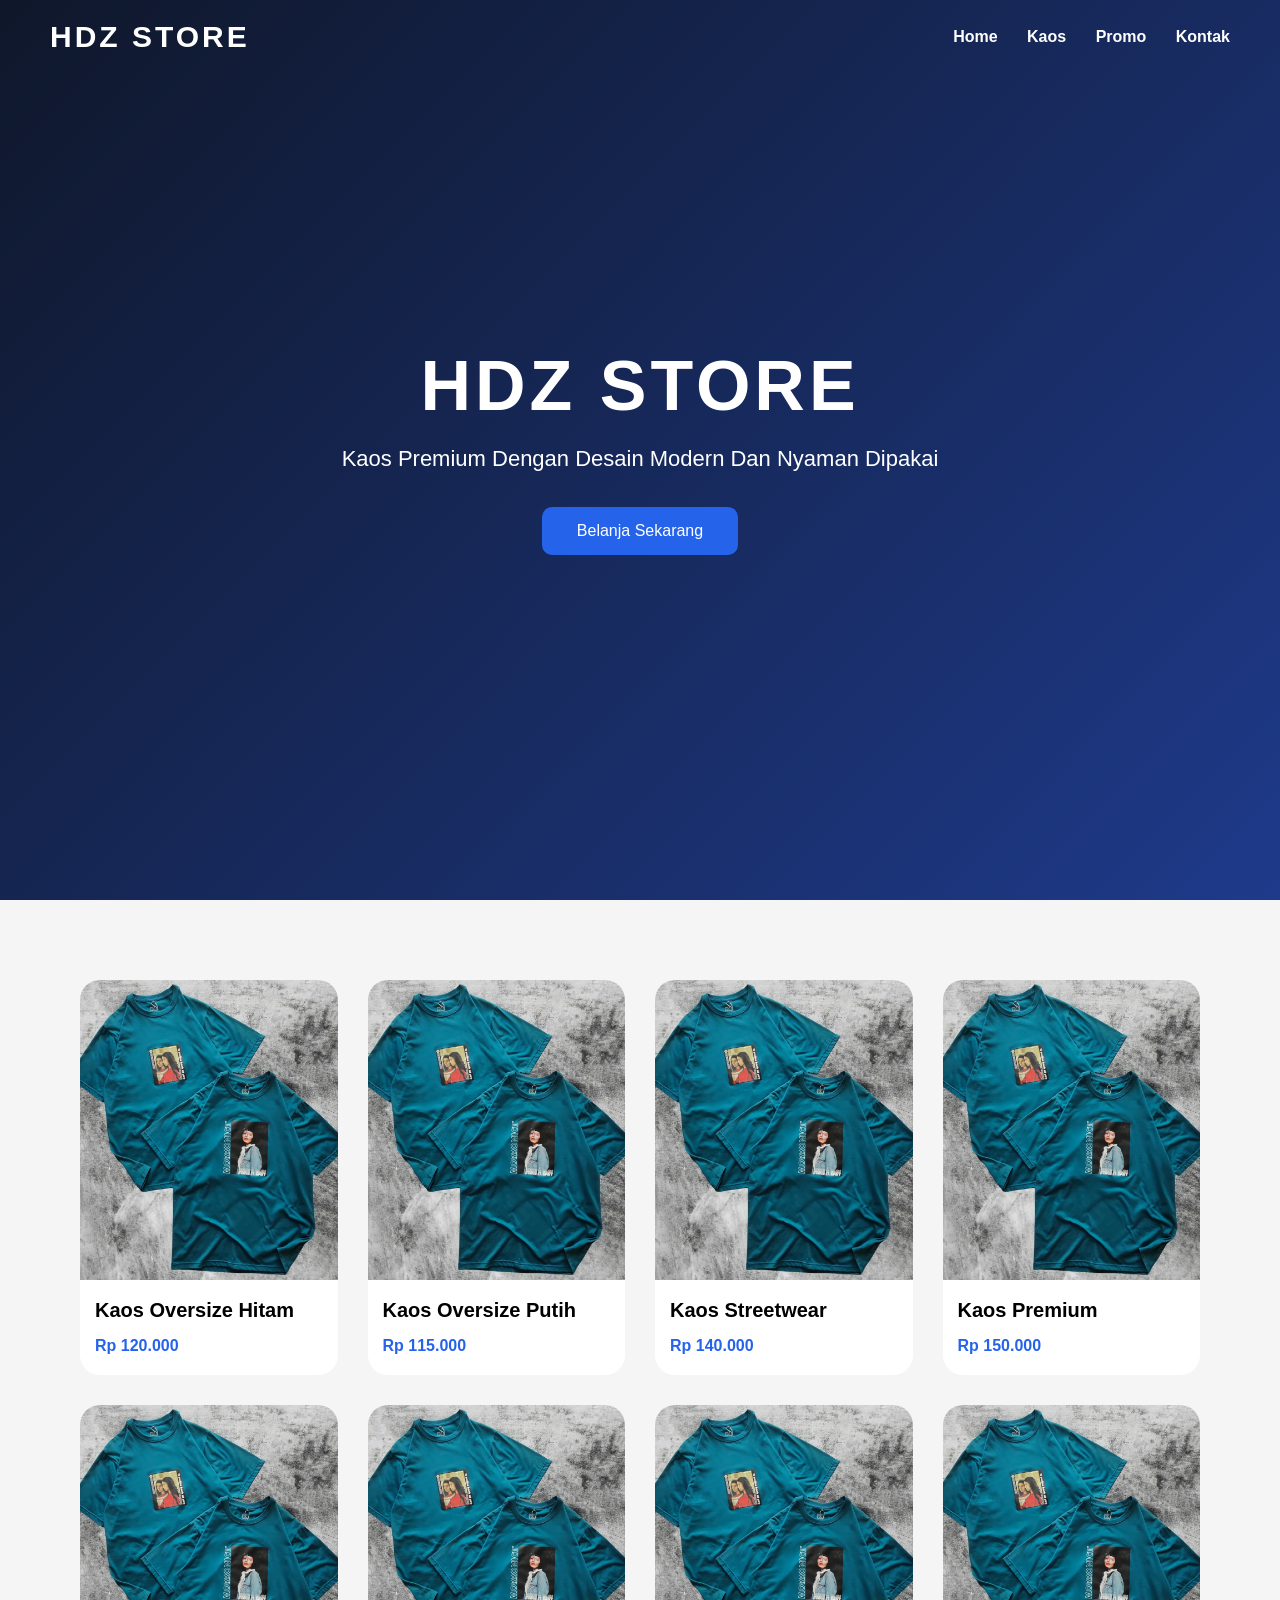
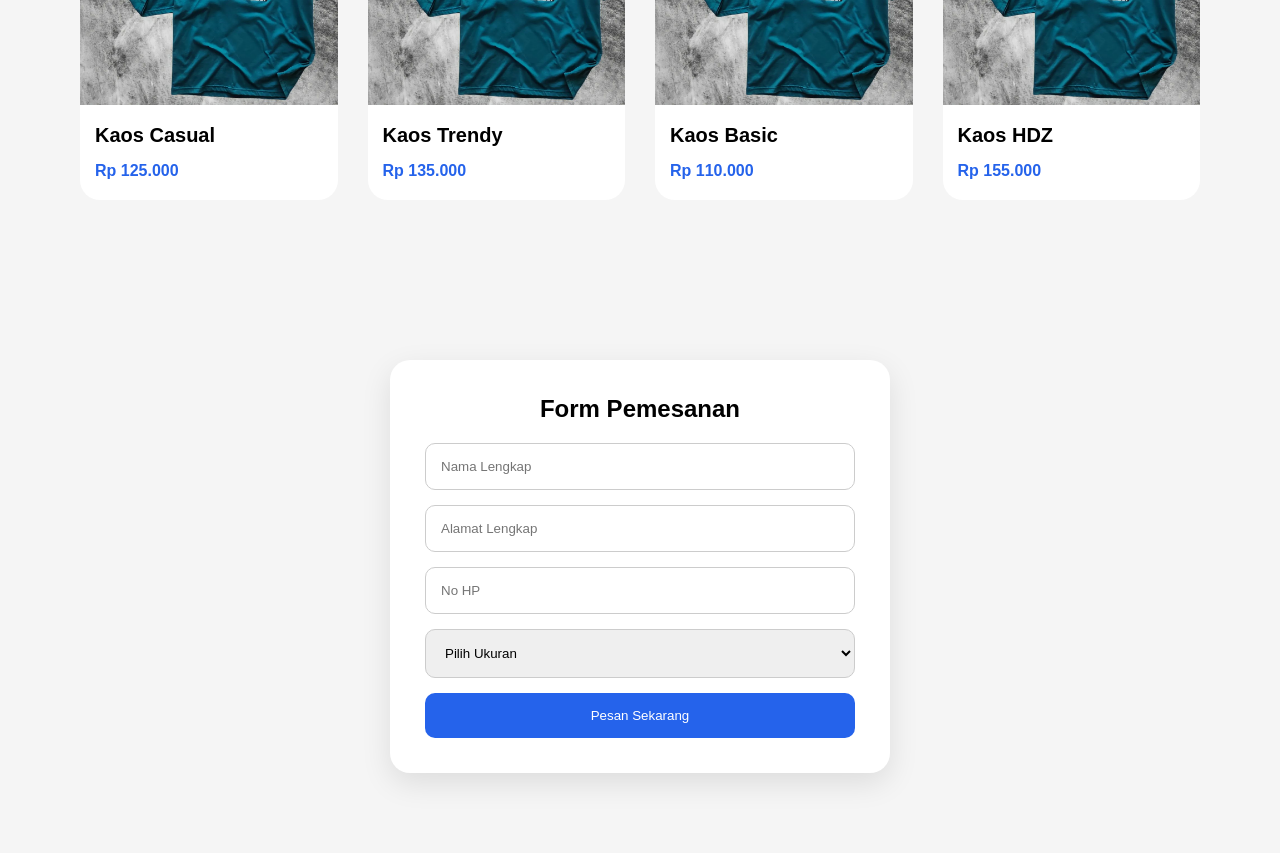
<file: index.html>
<!DOCTYPE html>
<html lang="id">

<head>
    <meta charset="UTF-8">
    <meta name="viewport" content="width=device-width, initial-scale=1.0">
    <title>HDZ STORE</title>

</head>

<body>

    <!-- Navbar -->

    <nav id="navbar">

        <h2 class="logo">HDZ STORE</h2>

        <div class="menu">

            <a href="#">Home</a>
            <a href="#">Kaos</a>
            <a href="#">Promo</a>
            <a href="#">Kontak</a>

        </div>

    </nav>



    <!-- Hero -->

    <section class="hero">

        <h1>HDZ STORE</h1>

        <p>
            Kaos Premium Dengan Desain Modern Dan Nyaman Dipakai
        </p>

        <a href="#checkout" class="btn">

            Belanja Sekarang

        </a>

    </section>



    <!-- Produk -->

    <section class="products">

        <div class="card">

            <img src="img/kaos grmt1.jpg">

            <h3>Kaos Oversize Hitam</h3>

            <p>Rp 120.000</p>

        </div>



        <div class="card">

            <img src="img/kaos grmt1.jpg">

            <h3>Kaos Oversize Putih</h3>

            <p>Rp 115.000</p>

        </div>



        <div class="card">

            <img src="img/kaos grmt1.jpg">

            <h3>Kaos Streetwear</h3>

            <p>Rp 140.000</p>

        </div>



        <div class="card">

            <img src="img/kaos grmt1.jpg">

            <h3>Kaos Premium</h3>

            <p>Rp 150.000</p>

        </div>



        <div class="card">

            <img src="img/kaos grmt1.jpg">

            <h3>Kaos Casual</h3>

            <p>Rp 125.000</p>

        </div>



        <div class="card">

            <img src="img/kaos grmt1.jpg">

            <h3>Kaos Trendy</h3>

            <p>Rp 135.000</p>

        </div>



        <div class="card">

            <img src="img/kaos grmt1.jpg">

            <h3>Kaos Basic</h3>

            <p>Rp 110.000</p>

        </div>



        <div class="card">

            <img src="img/kaos grmt1.jpg">

            <h3>Kaos HDZ</h3>

            <p>Rp 155.000</p>

        </div>

    </section>



    <!-- Form -->

    <section class="checkout" id="checkout">

        <h2>Form Pemesanan</h2>

        <form id="orderForm">

            <input type="text" placeholder="Nama Lengkap" required>

            <input type="text" placeholder="Alamat Lengkap" required>

            <input type="number" placeholder="No HP" required>


            <select required>

                <option>Pilih Ukuran</option>

                <option>S</option>
                <option>M</option>
                <option>L</option>
                <option>XL</option>

            </select>


            <button type="submit">

                Pesan Sekarang

            </button>

        </form>

    </section>



    <!-- Spinner -->

    <div id="loading" class="loading hide">

        <div class="spinner"></div>

        <h3>Memproses Pesanan...</h3>

    </div>



<script>

const form=document.getElementById("orderForm");

const loading=document.getElementById("loading");


form.addEventListener("submit",function(e){

e.preventDefault();

document.querySelector(".checkout").style.display="none";

loading.classList.remove("hide");

});


window.addEventListener("scroll",function(){

let nav=document.getElementById("navbar");

if(window.scrollY>50){

nav.classList.add("scrolled");

}

else{

nav.classList.remove("scrolled");

}

});

</script>

</body>

</html>

<style>
    *{
    margin:0;
    padding:0;
    box-sizing:border-box;
    font-family:Arial,sans-serif;
}

body{
    background:#f5f5f5;
}


/* NAVBAR */

nav{

    position:fixed;

    top:0;

    width:100%;

    padding:20px 50px;

    display:flex;

    justify-content:space-between;

    align-items:center;

    transition:.4s;

    z-index:1000;

}

nav.scrolled{

    background:#111827;

    box-shadow:0 5px 20px rgba(0,0,0,.2);

}

.logo{

    color:white;

    font-size:30px;

    font-weight:bold;

    letter-spacing:3px;

}

.menu a{

    color:white;

    text-decoration:none;

    margin-left:25px;

    font-weight:bold;

    transition:0.3s;

}

.menu a:hover{

    color:#60a5fa;

}



/* HERO */

.hero{

    height:100vh;

    display:flex;

    justify-content:center;

    align-items:center;

    flex-direction:column;

    text-align:center;

    background:linear-gradient(135deg,#0f172a,#1e3a8a);

    color:white;

    padding:20px;

}


@keyframes fadeSlide{

0%{

opacity:0;

transform:translateY(50px);

}

100%{

opacity:1;

transform:translateY(0);

}

}


.hero h1{

font-size:70px;

letter-spacing:4px;

animation:fadeSlide 1s ease forwards;

}


.hero p{

font-size:22px;

margin-top:20px;

max-width:600px;

animation:fadeSlide 1.5s ease forwards;

}



/* BUTTON */

@keyframes pulse{

0%{

transform:scale(1);

}

50%{

transform:scale(1.1);

}

100%{

transform:scale(1);

}

}


.btn{

margin-top:35px;

padding:15px 35px;

background:#2563eb;

color:white;

border-radius:10px;

text-decoration:none;

animation:pulse 1.5s infinite;

transition:.3s;

}


.btn:hover{

transform:translateY(-5px) scale(1.05);

background:#1d4ed8;

animation-play-state:paused;

}




/* PRODUK */

.products{

padding:80px;

display:grid;

grid-template-columns:repeat(4,1fr);

gap:30px;

max-width:1400px;

margin:auto;

}



.card{

background:white;

border-radius:20px;

overflow:hidden;

transition:

transform .3s ease,

box-shadow .3s ease,

background .3s ease;

cursor:pointer;

}


.card img{

width:100%;

height:300px;

object-fit:cover;

}


.card h3{

padding:15px;

font-size:20px;

}


.card p{

padding:0 15px 20px;

color:#2563eb;

font-weight:bold;

}


.card:hover{

transform:

translateY(-10px)

scale(1.05);

box-shadow:

0 20px 40px rgba(0,0,0,.2);

background:#eff6ff;

}




/* FORM */

.checkout{

width:500px;

max-width:90%;

margin:80px auto;

background:white;

padding:35px;

border-radius:20px;

box-shadow:0 10px 30px rgba(0,0,0,.1);

}


.checkout h2{

text-align:center;

margin-bottom:20px;

}


.checkout input,

.checkout select{

width:100%;

padding:15px;

margin-bottom:15px;

border:1px solid #ccc;

border-radius:10px;

outline:none;

}


.checkout button{

width:100%;

padding:15px;

background:#2563eb;

color:white;

border:none;

border-radius:10px;

cursor:pointer;

transition:.3s;

}


.checkout button:hover{

background:#1d4ed8;

}




/* LOADING */

.loading{

text-align:center;

margin:50px;

}


.spinner{

width:70px;

height:70px;

margin:auto;

border:7px solid #ddd;

border-top:7px solid #2563eb;

border-radius:50%;

animation:spin 1s linear infinite;

}


@keyframes spin{

from{

transform:rotate(0deg);

}

to{

transform:rotate(360deg);

}

}


.hide{

display:none;

}



/* RESPONSIVE */

@media(max-width:992px){

.products{

grid-template-columns:repeat(2,1fr);

}

}


@media(max-width:768px){

nav{

padding:20px;

flex-direction:column;

}

.menu{

margin-top:15px;

}

.hero h1{

font-size:45px;

}

.hero p{

font-size:18px;

}

.products{

grid-template-columns:1fr;

padding:40px;

}

.card img{

height:250px;

}

}
</style>
</file>
